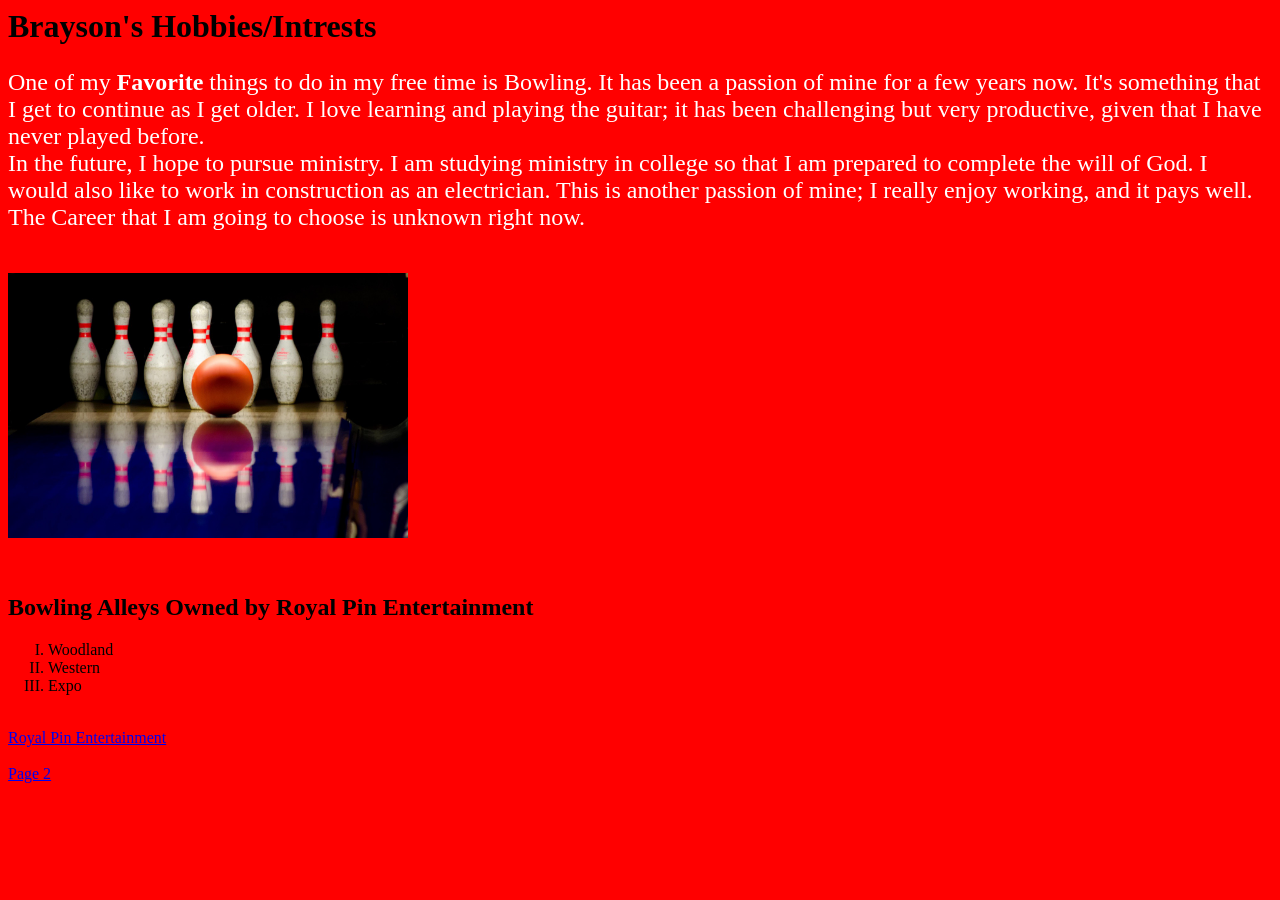
<file: index.html>
<html lang="en">
<html>

<head>
<title>My Life</title>
<link rel="stylesheet" type="text/css" href="style.css" />
</head>

<h1>
Brayson's Hobbies/Intrests
</h1>

<body>
<P>
One of my <strong>Favorite</strong> things to do in my free time is Bowling. It has been a passion of mine for a few years now. It's something that I get to continue as I get older. I love learning and playing the guitar; it has been challenging but very productive, given that I have never played before.
<br>
In the future, I hope to pursue ministry. I am studying ministry in college so that I am prepared to complete the will of God. I would also like to work in construction as an electrician. This is another passion of mine; I really enjoy working, and it pays well. The Career that I am going to choose is unknown right now.

</p>
<br>
<img src="Bowling.jpg" width="400">
<br>
<br>
<br>


<h2>
Bowling Alleys Owned by Royal Pin Entertainment
</h2>
<ol>
  <li>Woodland</li>
  <li>Western</li>
  <li>Expo</li>
</ol>

<br>

<a href="https://www.royalpin.com">
Royal Pin Entertainment 
</a>

<br>
<br>
<a href="page2.html">Page 2</a>

</body>

</html>
</file>
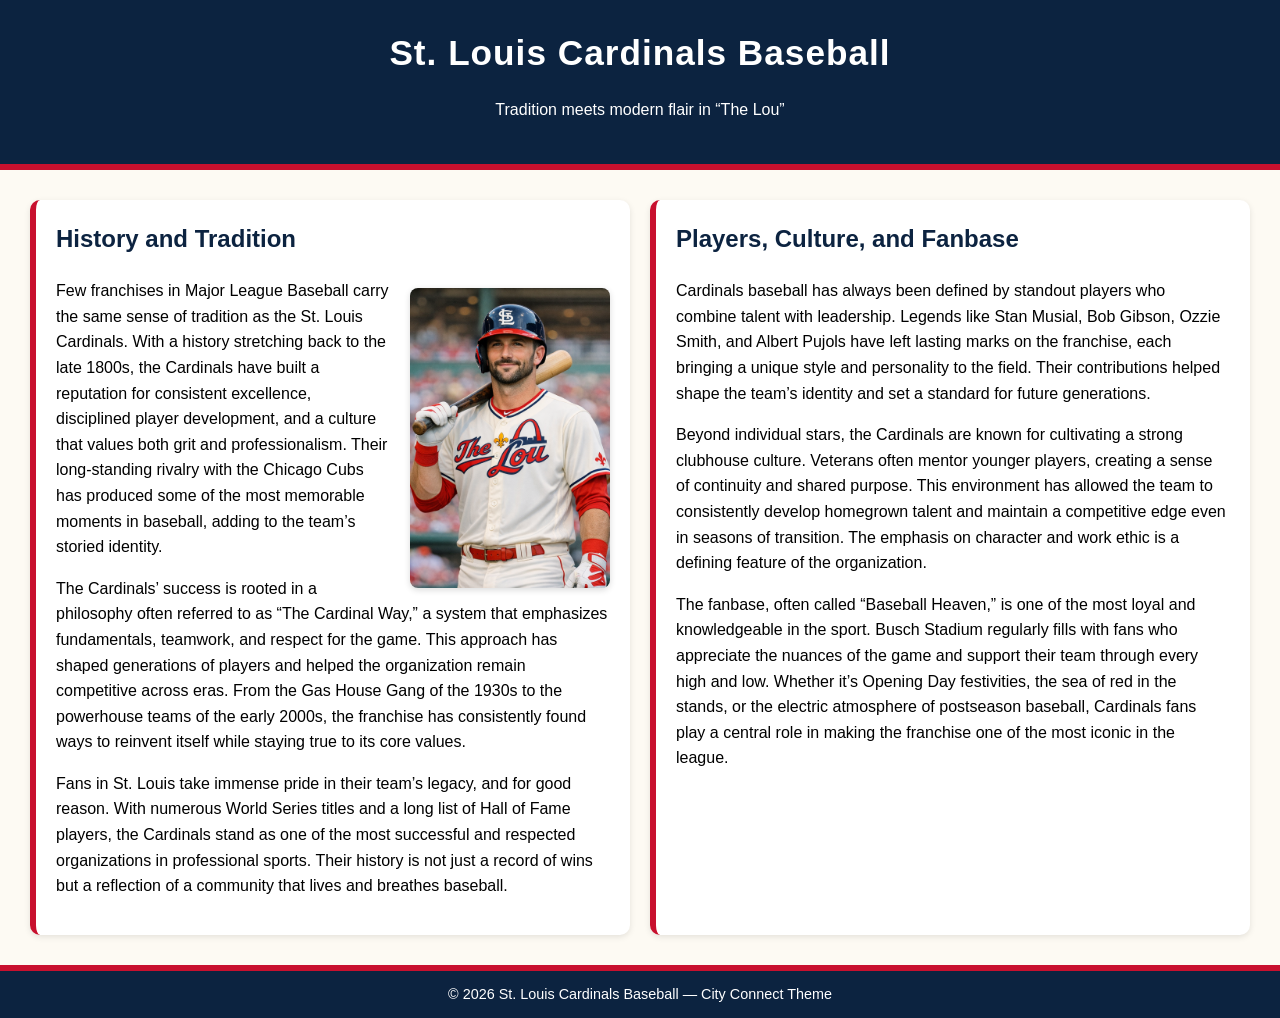
<file: AI.html>
<!DOCTYPE html>
<html lang="en">
<head>
  <meta charset="UTF-8" />
  <title>St. Louis Cardinals Baseball</title>
  <style>
    body {
      margin: 0;
      font-family: "Segoe UI", Arial, sans-serif;
      line-height: 1.6;
      background-color: #fdfaf3; /* cream base */
    }

    header {
      background-color: #0C2340; /* navy blue */
      color: #ffffff;
      padding: 25px;
      text-align: center;
      border-bottom: 6px solid #C8102E; /* Cardinals red */
    }

    header h1 {
      margin: 0;
      font-size: 2.2rem;
      letter-spacing: 1px;
    }

    .container {
      display: flex;
      flex-wrap: wrap;
      padding: 20px;
      box-sizing: border-box;
    }

    .column {
      flex: 1;
      min-width: 280px;
      padding: 20px;
      background-color: #ffffff;
      margin: 10px;
      border-radius: 10px;
      box-shadow: 0 2px 6px rgba(0,0,0,0.1);
      border-left: 6px solid #C8102E;
      box-sizing: border-box;
    }

    .column h2 {
      color: #0C2340;
      margin-top: 0;
      font-size: 1.5rem;
    }

    .column img {
      float: right;
      margin: 10px 0 10px 20px;
      max-width: 200px;
      height: auto;
      border-radius: 8px;
      box-shadow: 0 2px 6px rgba(0,0,0,0.15);
    }

    footer {
      background-color: #0C2340;
      color: #ffffff;
      text-align: center;
      padding: 12px 0;
      font-size: 0.9rem;
      border-top: 6px solid #C8102E;
    }

    @media (max-width: 700px) {
      .container {
        flex-direction: column;
      }

      .column img {
        float: none;
        display: block;
        margin: 0 auto 20px auto;
      }
    }
  </style>
</head>
<body>
  <header>
    <h1>St. Louis Cardinals Baseball</h1>
    <p>Tradition meets modern flair in “The Lou”</p>
  </header>

  <div class="container">
    <div class="column">
      <h2>History and Tradition</h2>
      <img src="STL.png" alt="Cardinals player in City Connect jersey" />
      <p>
        Few franchises in Major League Baseball carry the same sense of tradition
        as the St. Louis Cardinals. With a history stretching back to the late
        1800s, the Cardinals have built a reputation for consistent excellence,
        disciplined player development, and a culture that values both grit and
        professionalism. Their long-standing rivalry with the Chicago Cubs has
        produced some of the most memorable moments in baseball, adding to the
        team’s storied identity.
      </p>
      <p>
        The Cardinals’ success is rooted in a philosophy often referred to as
        “The Cardinal Way,” a system that emphasizes fundamentals, teamwork, and
        respect for the game. This approach has shaped generations of players and
        helped the organization remain competitive across eras. From the Gas House
        Gang of the 1930s to the powerhouse teams of the early 2000s, the franchise
        has consistently found ways to reinvent itself while staying true to its
        core values.
      </p>
      <p>
        Fans in St. Louis take immense pride in their team’s legacy, and for good
        reason. With numerous World Series titles and a long list of Hall of Fame
        players, the Cardinals stand as one of the most successful and respected
        organizations in professional sports. Their history is not just a record
        of wins but a reflection of a community that lives and breathes baseball.
      </p>
    </div>

    <div class="column">
      <h2>Players, Culture, and Fanbase</h2>
      <p>
        Cardinals baseball has always been defined by standout players who combine
        talent with leadership. Legends like Stan Musial, Bob Gibson, Ozzie Smith,
        and Albert Pujols have left lasting marks on the franchise, each bringing
        a unique style and personality to the field. Their contributions helped
        shape the team’s identity and set a standard for future generations.
      </p>
      <p>
        Beyond individual stars, the Cardinals are known for cultivating a strong
        clubhouse culture. Veterans often mentor younger players, creating a sense
        of continuity and shared purpose. This environment has allowed the team to
        consistently develop homegrown talent and maintain a competitive edge even
        in seasons of transition. The emphasis on character and work ethic is a
        defining feature of the organization.
      </p>
      <p>
        The fanbase, often called “Baseball Heaven,” is one of the most loyal and
        knowledgeable in the sport. Busch Stadium regularly fills with fans who
        appreciate the nuances of the game and support their team through every
        high and low. Whether it’s Opening Day festivities, the sea of red in the
        stands, or the electric atmosphere of postseason baseball, Cardinals fans
        play a central role in making the franchise one of the most iconic in the
        league.
      </p>
    </div>
  </div>

  <footer>
    &copy; 2026 St. Louis Cardinals Baseball — City Connect Theme
  </footer>
</body>
</html>
</file>
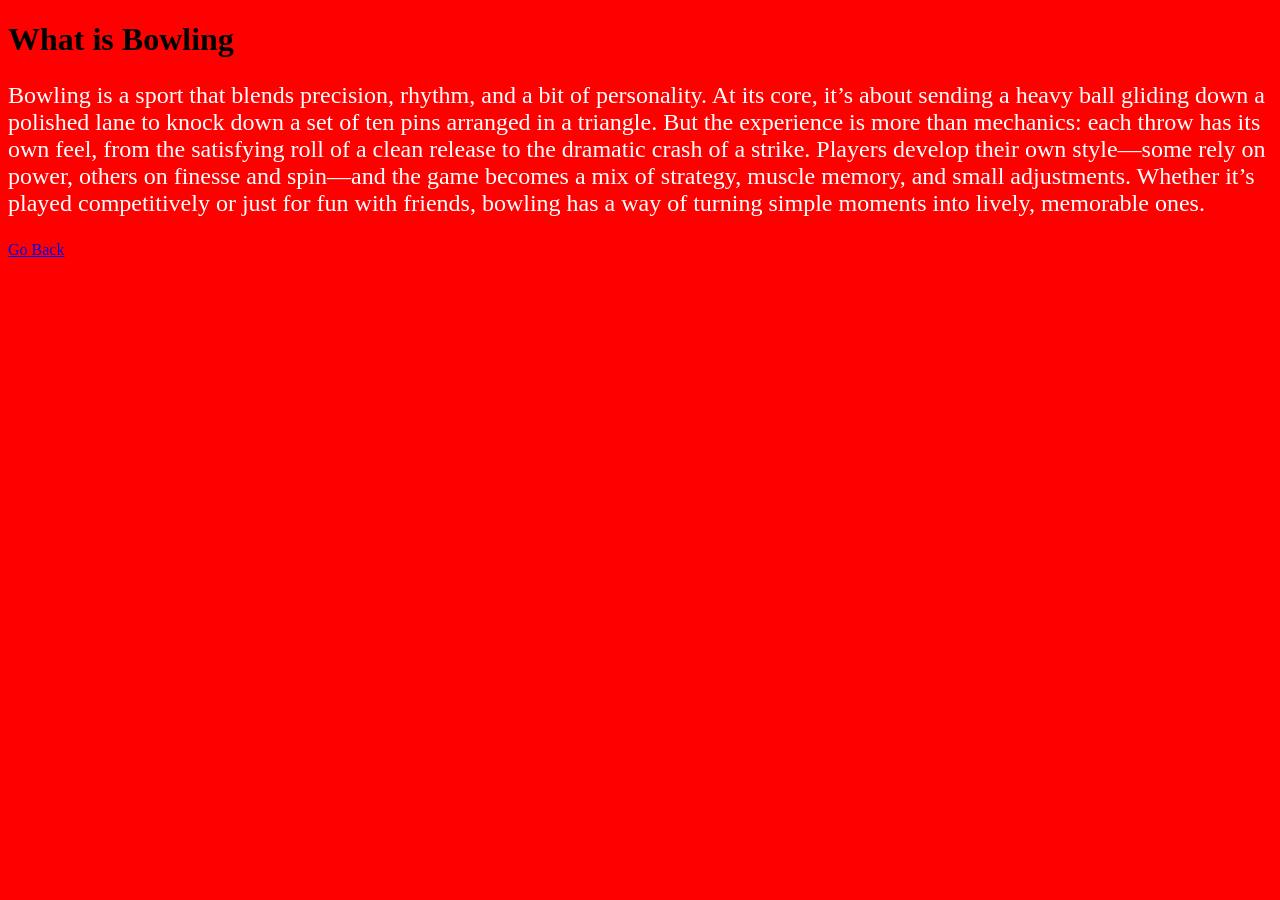
<file: page2.html>
<!DOCTYPE html>
<html lang="en">

<head>
<title>How To Bowl</title>
<link rel="stylesheet" type="text/css" href="style.css" />
</head>

<body>
<h1>What is Bowling</h1>

<p>Bowling is a sport that blends precision, rhythm, and a bit of personality. At its core, it’s about sending a heavy ball gliding down a polished lane to knock down a set of ten pins arranged in a triangle. But the experience is more than mechanics: each throw has its own feel, from the satisfying roll of a clean release to the dramatic crash of a strike. 
Players develop their own style—some rely on power, others on finesse and spin—and the game becomes a mix of strategy, muscle memory, and small adjustments. Whether it’s played competitively or just for fun with friends, bowling has a way of turning simple moments into lively, memorable ones.</p>

<a href="index.html">Go Back</a>

</body>

</html>
</file>
<file: style.css>
body {
	background-Color: Red;
}

/* Brayson | 3/11/2026 | This is the command to make the background Red */

h1 {
	font-family: Garamond
}	

/* Brayson | 3/11/26 |  this changes the font the for the H1 Header. */

p { 
   font-size: 18pt; 
}
 
 
ol {
	list-style: upper-roman;
}


p { 
color: white;
}	
 /* the CSS that I picked was chaning the style of the list to Roman Numerals. It change it from 1 and 2 to I and II. */
</file>
